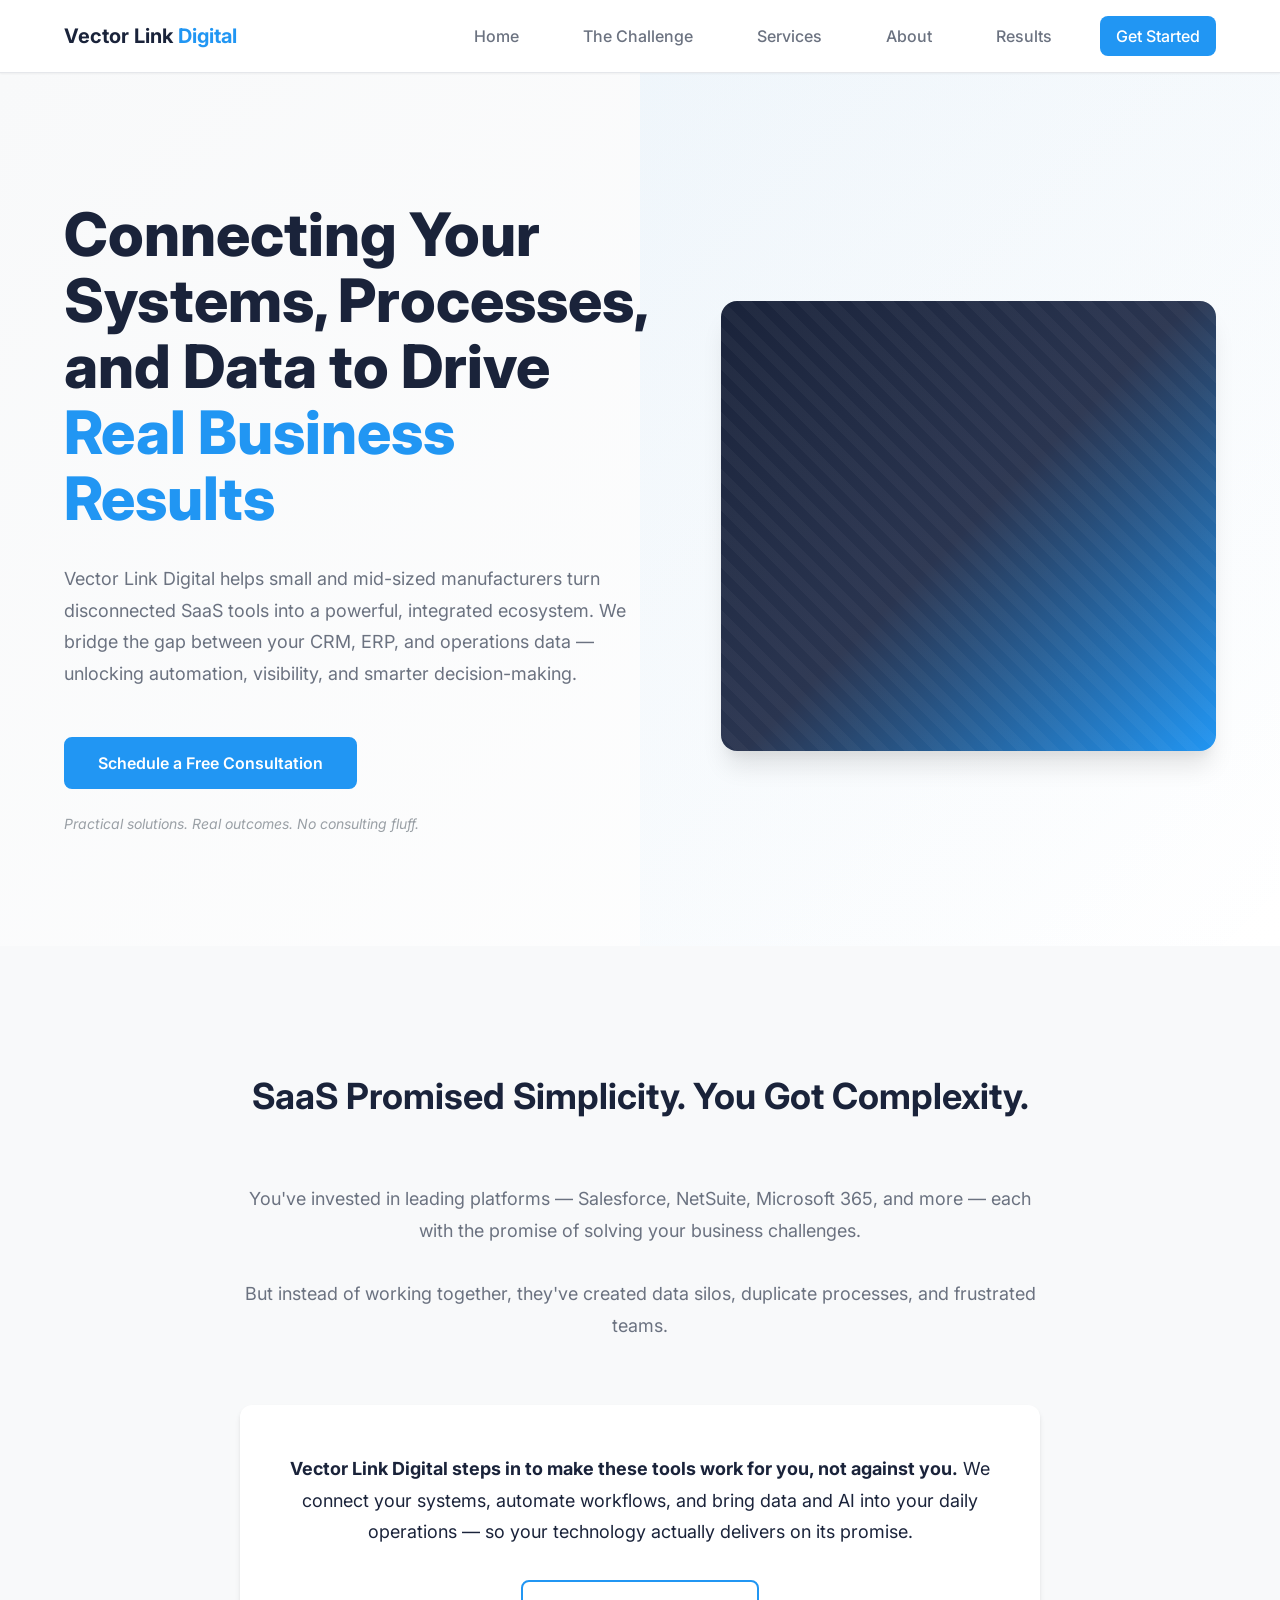
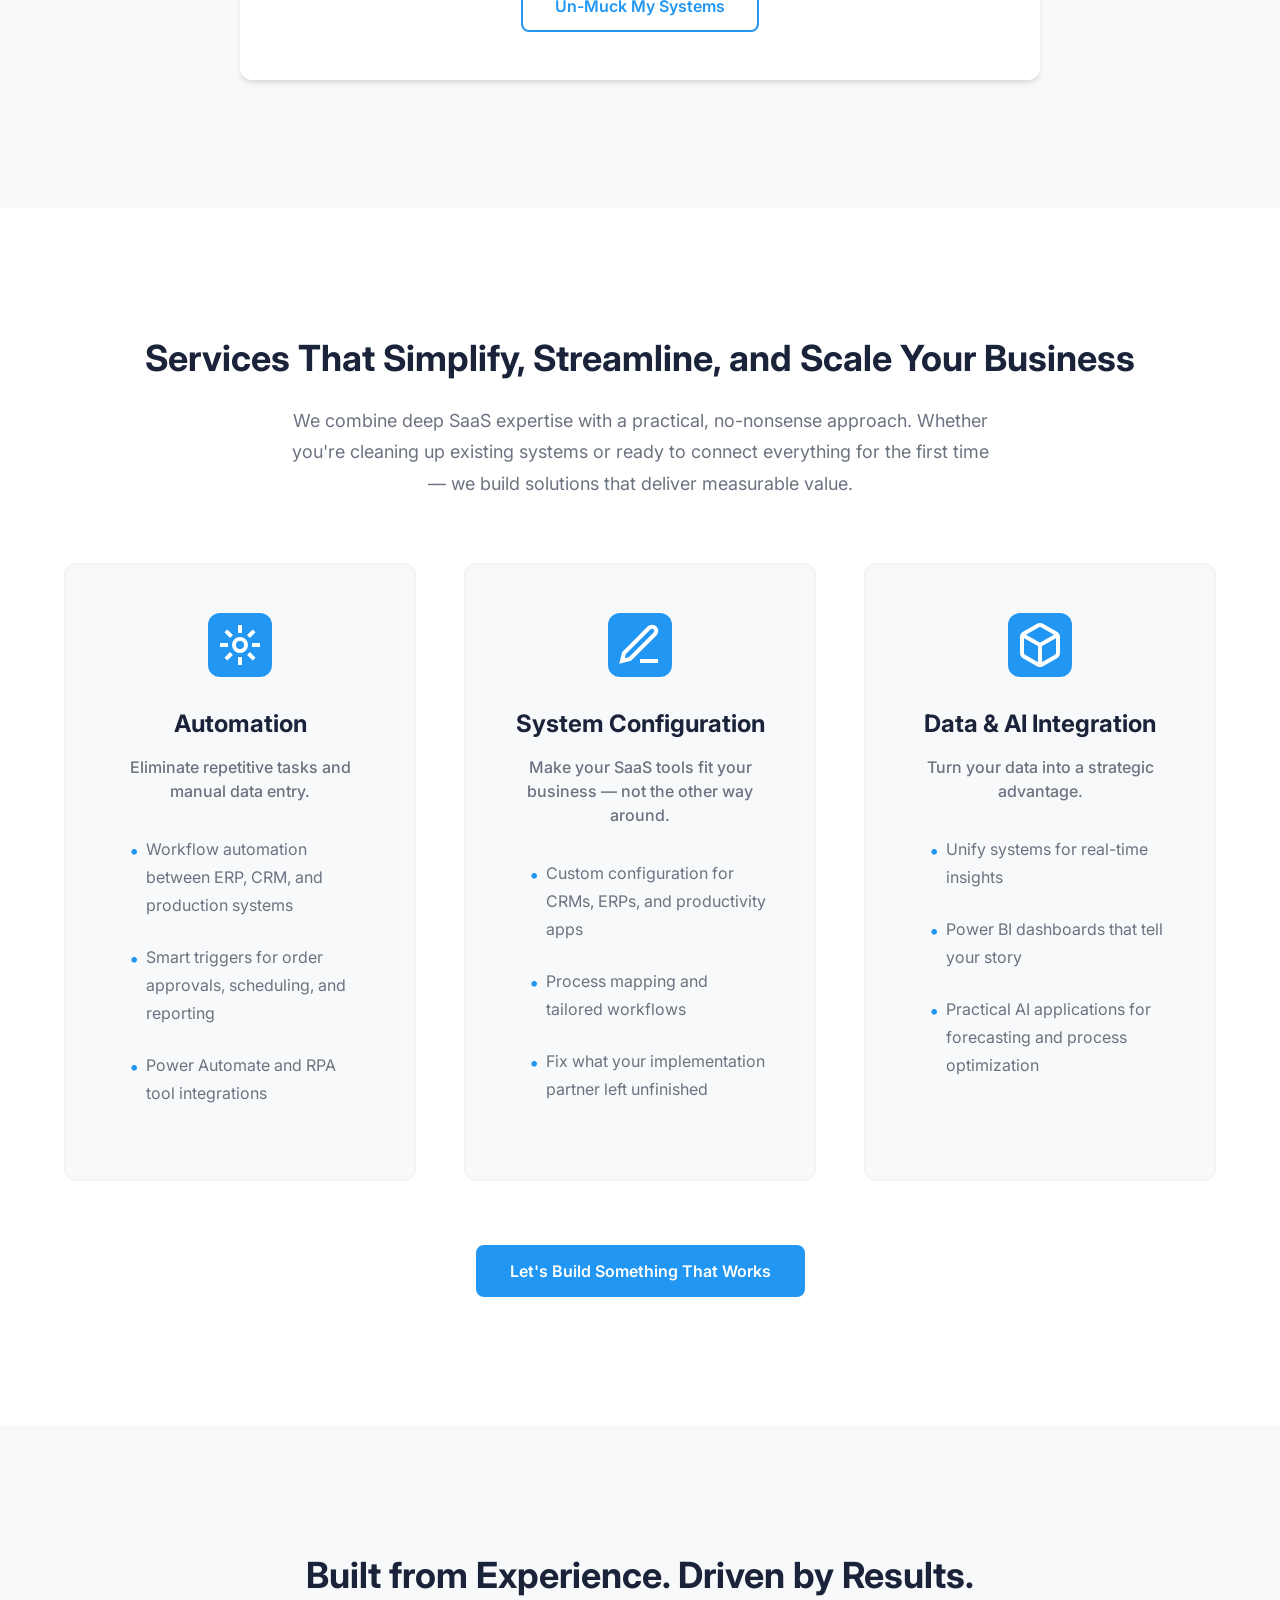
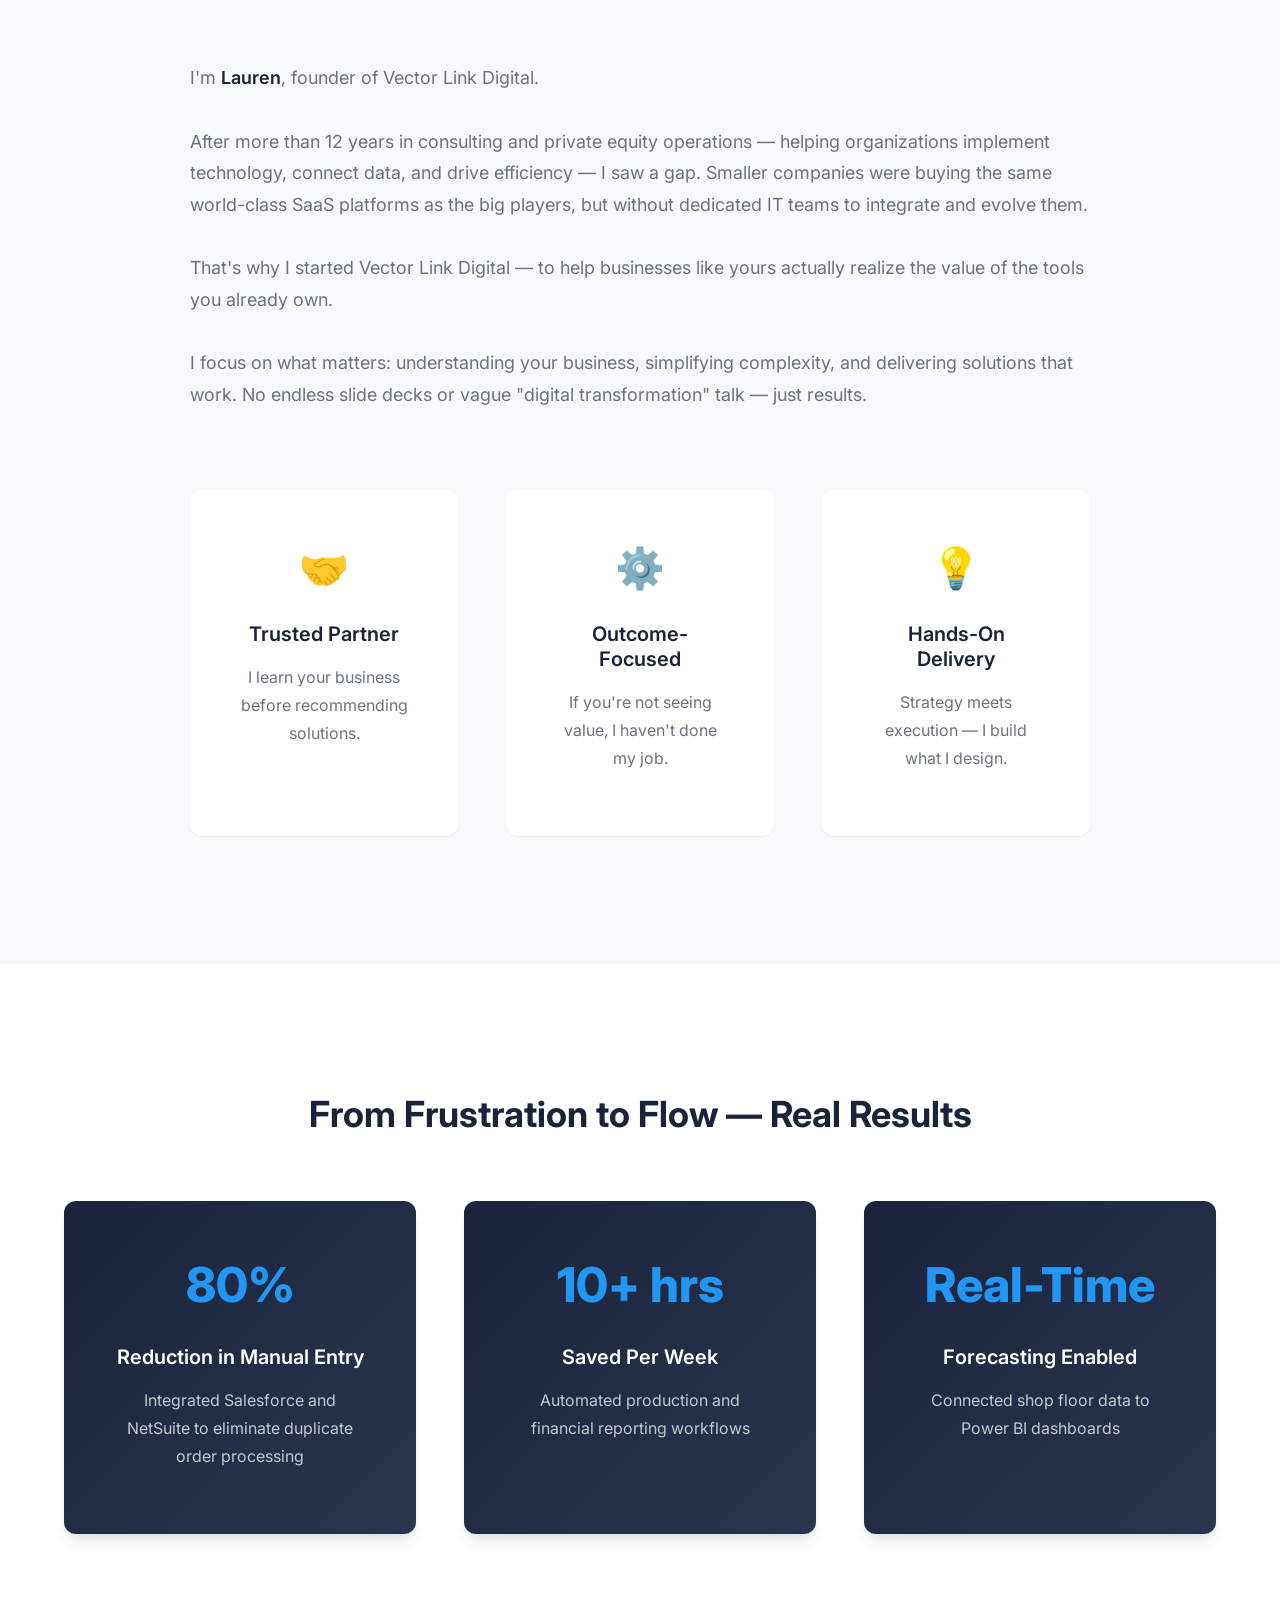
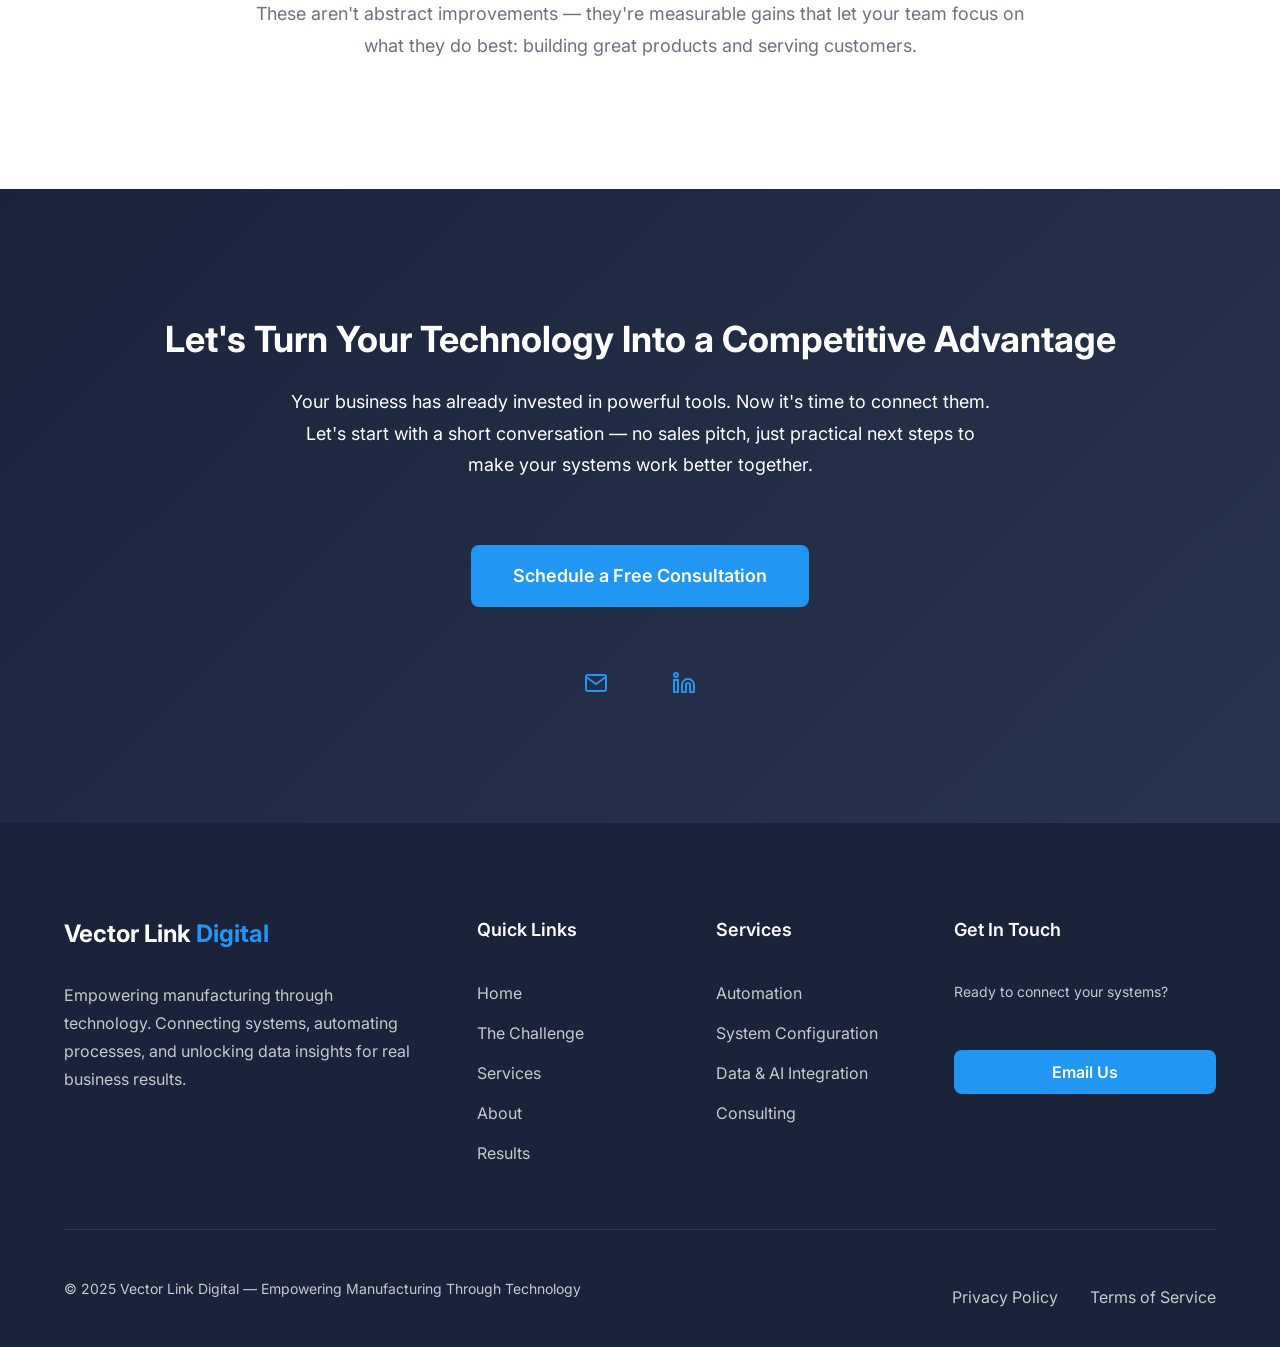
<file: index.html>
<!DOCTYPE html>
<html lang="en">
<head>
    <meta charset="UTF-8">
    <meta name="viewport" content="width=device-width, initial-scale=1.0">
    <meta name="description" content="Vector Link Digital helps small and mid-sized manufacturers integrate SaaS tools, automate workflows, and unlock data insights for real business results.">
    <meta name="keywords" content="system integration, manufacturing automation, CRM integration, ERP integration, Salesforce, NetSuite, Power BI, business automation">
    <meta name="author" content="Lauren Knudsen - Vector Link Digital">
    
    <!-- Open Graph Meta Tags -->
    <meta property="og:title" content="Vector Link Digital - System Integration for Manufacturing">
    <meta property="og:description" content="Connecting your systems, processes, and data to drive real business results">
    <meta property="og:type" content="website">
    
    <title>Vector Link Digital | System Integration & Automation for Manufacturing</title>
    
    <!-- Google Fonts -->
    <link rel="preconnect" href="https://fonts.googleapis.com">
    <link rel="preconnect" href="https://fonts.gstatic.com" crossorigin>
    <link href="https://fonts.googleapis.com/css2?family=Inter:wght@400;500;600;700;800&display=swap" rel="stylesheet">
    
    <!-- Stylesheet -->
    <link rel="stylesheet" href="styles.css">
    
    <!-- Favicon -->
    <link rel="icon" type="image/svg+xml" href="/favicon.svg">
</head>
<body>
    <!-- Skip Navigation Link for Accessibility -->
    <a href="#main-content" class="skip-link">Skip to main content</a>
    
    <!-- Header Section -->
    <header class="header" role="banner">
        <div class="container">
            <nav class="nav" role="navigation" aria-label="Main navigation">
                <div class="nav__brand">
                    <a href="#home" class="nav__logo" aria-label="Vector Link Digital homepage">
                        <span class="nav__logo-text">Vector Link <span class="nav__logo-accent">Digital</span></span>
                    </a>
                </div>
                
                <!-- Mobile Menu Toggle (CSS-only) -->
                <input type="checkbox" id="nav-toggle" class="nav__toggle" aria-label="Toggle navigation menu">
                <label for="nav-toggle" class="nav__toggle-label">
                    <span class="nav__hamburger" aria-hidden="true"></span>
                </label>
                
                <!-- Navigation Menu -->
                <ul class="nav__menu">
                    <li class="nav__item">
                        <a href="#home" class="nav__link">Home</a>
                    </li>
                    <li class="nav__item">
                        <a href="#challenge" class="nav__link">The Challenge</a>
                    </li>
                    <li class="nav__item">
                        <a href="#services" class="nav__link">Services</a>
                    </li>
                    <li class="nav__item">
                        <a href="#about" class="nav__link">About</a>
                    </li>
                    <li class="nav__item">
                        <a href="#results" class="nav__link">Results</a>
                    </li>
                    <li class="nav__item">
                        <a href="#contact" class="nav__link nav__link--cta" data-modal-trigger>Get Started</a>
                    </li>
                </ul>
            </nav>
        </div>
    </header>
    
    <!-- Main Content -->
    <main id="main-content" role="main">
        
        <!-- Hero Section -->
        <section id="home" class="hero" aria-labelledby="hero-heading">
            <div class="container">
                <div class="hero__content">
                    <h1 id="hero-heading" class="hero__title">
                        Connecting Your Systems, Processes, and Data to Drive <span class="hero__title-highlight">Real Business Results</span>
                    </h1>
                    <p class="hero__description">
                        Vector Link Digital helps small and mid-sized manufacturers turn disconnected SaaS tools into a powerful, integrated ecosystem. We bridge the gap between your CRM, ERP, and operations data — unlocking automation, visibility, and smarter decision-making.
                    </p>
                    <div class="hero__actions">
                        <button class="btn btn--primary" data-modal-trigger>Schedule a Free Consultation</button>
                    </div>
                    <p class="hero__tagline">
                        Practical solutions. Real outcomes. No consulting fluff.
                    </p>
                </div>
                <div class="hero__visual" aria-hidden="true">
                    <div class="hero__graphic">
                        <!-- Manufacturing/tech visual placeholder -->
                        <div class="hero__graphic-overlay"></div>
                    </div>
                </div>
            </div>
        </section>
        
        <!-- The Challenge Section -->
        <section id="challenge" class="challenge" aria-labelledby="challenge-heading">
            <div class="container">
                <header class="section-header">
                    <h2 id="challenge-heading" class="section-header__title">SaaS Promised Simplicity. You Got Complexity.</h2>
                </header>
                
                <div class="challenge__content">
                    <p class="challenge__text">
                        You've invested in leading platforms — Salesforce, NetSuite, Microsoft 365, and more — each with the promise of solving your business challenges.
                    </p>
                    <p class="challenge__text">
                        But instead of working together, they've created data silos, duplicate processes, and frustrated teams.
                    </p>
                    <div class="challenge__solution">
                        <p class="challenge__solution-text">
                            <strong>Vector Link Digital steps in to make these tools work for you, not against you.</strong>
                            We connect your systems, automate workflows, and bring data and AI into your daily operations — so your technology actually delivers on its promise.
                        </p>
                        <button class="btn btn--secondary" data-modal-trigger>Un-Muck My Systems</button>
                    </div>
                </div>
            </div>
        </section>
        
        <!-- Services Section -->
        <section id="services" class="services" aria-labelledby="services-heading">
            <div class="container">
                <header class="section-header">
                    <h2 id="services-heading" class="section-header__title">Services That Simplify, Streamline, and Scale Your Business</h2>
                    <p class="section-header__description">
                        We combine deep SaaS expertise with a practical, no-nonsense approach. Whether you're cleaning up existing systems or ready to connect everything for the first time — we build solutions that deliver measurable value.
                    </p>
                </header>
                
                <div class="services__grid">
                    <!-- Service Card 1: Automation -->
                    <article class="service-card">
                        <div class="service-card__icon" aria-hidden="true">
                            <svg width="48" height="48" viewBox="0 0 24 24" fill="none" stroke="currentColor" stroke-width="2">
                                <path d="M12 2v4m0 12v4M4.93 4.93l2.83 2.83m8.48 8.48l2.83 2.83M2 12h4m12 0h4M4.93 19.07l2.83-2.83m8.48-8.48l2.83-2.83"/>
                                <circle cx="12" cy="12" r="3"/>
                            </svg>
                        </div>
                        <h3 class="service-card__title">Automation</h3>
                        <p class="service-card__subtitle">Eliminate repetitive tasks and manual data entry.</p>
                        <ul class="service-card__list">
                            <li>Workflow automation between ERP, CRM, and production systems</li>
                            <li>Smart triggers for order approvals, scheduling, and reporting</li>
                            <li>Power Automate and RPA tool integrations</li>
                        </ul>
                    </article>
                    
                    <!-- Service Card 2: System Configuration -->
                    <article class="service-card">
                        <div class="service-card__icon" aria-hidden="true">
                            <svg width="48" height="48" viewBox="0 0 24 24" fill="none" stroke="currentColor" stroke-width="2">
                                <path d="M12 20h9M16.5 3.5a2.121 2.121 0 0 1 3 3L7 19l-4 1 1-4L16.5 3.5z"/>
                            </svg>
                        </div>
                        <h3 class="service-card__title">System Configuration</h3>
                        <p class="service-card__subtitle">Make your SaaS tools fit your business — not the other way around.</p>
                        <ul class="service-card__list">
                            <li>Custom configuration for CRMs, ERPs, and productivity apps</li>
                            <li>Process mapping and tailored workflows</li>
                            <li>Fix what your implementation partner left unfinished</li>
                        </ul>
                    </article>
                    
                    <!-- Service Card 3: Data & AI Integration -->
                    <article class="service-card">
                        <div class="service-card__icon" aria-hidden="true">
                            <svg width="48" height="48" viewBox="0 0 24 24" fill="none" stroke="currentColor" stroke-width="2">
                                <path d="M21 16V8a2 2 0 0 0-1-1.73l-7-4a2 2 0 0 0-2 0l-7 4A2 2 0 0 0 3 8v8a2 2 0 0 0 1 1.73l7 4a2 2 0 0 0 2 0l7-4A2 2 0 0 0 21 16z"/>
                                <polyline points="3.27 6.96 12 12.01 20.73 6.96"/>
                                <line x1="12" y1="22.08" x2="12" y2="12"/>
                            </svg>
                        </div>
                        <h3 class="service-card__title">Data & AI Integration</h3>
                        <p class="service-card__subtitle">Turn your data into a strategic advantage.</p>
                        <ul class="service-card__list">
                            <li>Unify systems for real-time insights</li>
                            <li>Power BI dashboards that tell your story</li>
                            <li>Practical AI applications for forecasting and process optimization</li>
                        </ul>
                    </article>
                </div>
                
                <div class="services__cta">
                    <button class="btn btn--primary" data-modal-trigger>Let's Build Something That Works</button>
                </div>
            </div>
        </section>
        
        <!-- About Section -->
        <section id="about" class="about" aria-labelledby="about-heading">
            <div class="container">
                <header class="section-header">
                    <h2 id="about-heading" class="section-header__title">Built from Experience. Driven by Results.</h2>
                </header>
                
                <div class="about__content">
                    <div class="about__story">
                        <p class="about__paragraph">
                            I'm <strong>Lauren</strong>, founder of Vector Link Digital.
                        </p>
                        <p class="about__paragraph">
                            After more than 12 years in consulting and private equity operations — helping organizations implement technology, connect data, and drive efficiency — I saw a gap.
                            Smaller companies were buying the same world-class SaaS platforms as the big players, but without dedicated IT teams to integrate and evolve them.
                        </p>
                        <p class="about__paragraph">
                            That's why I started Vector Link Digital — to help businesses like yours actually realize the value of the tools you already own.
                        </p>
                        <p class="about__paragraph">
                            I focus on what matters: understanding your business, simplifying complexity, and delivering solutions that work. No endless slide decks or vague "digital transformation" talk — just results.
                        </p>
                    </div>
                    
                    <div class="about__values">
                        <div class="value-card">
                            <div class="value-card__icon" aria-hidden="true">🤝</div>
                            <h3 class="value-card__title">Trusted Partner</h3>
                            <p class="value-card__description">I learn your business before recommending solutions.</p>
                        </div>
                        
                        <div class="value-card">
                            <div class="value-card__icon" aria-hidden="true">⚙️</div>
                            <h3 class="value-card__title">Outcome-Focused</h3>
                            <p class="value-card__description">If you're not seeing value, I haven't done my job.</p>
                        </div>
                        
                        <div class="value-card">
                            <div class="value-card__icon" aria-hidden="true">💡</div>
                            <h3 class="value-card__title">Hands-On Delivery</h3>
                            <p class="value-card__description">Strategy meets execution — I build what I design.</p>
                        </div>
                    </div>
                </div>
            </div>
        </section>
        
        <!-- Results Section (Proof in Action) -->
        <section id="results" class="results" aria-labelledby="results-heading">
            <div class="container">
                <header class="section-header">
                    <h2 id="results-heading" class="section-header__title">From Frustration to Flow — Real Results</h2>
                </header>
                
                <div class="results__grid">
                    <article class="result-card">
                        <div class="result-card__metric">80%</div>
                        <h3 class="result-card__title">Reduction in Manual Entry</h3>
                        <p class="result-card__description">
                            Integrated Salesforce and NetSuite to eliminate duplicate order processing
                        </p>
                    </article>
                    
                    <article class="result-card">
                        <div class="result-card__metric">10+ hrs</div>
                        <h3 class="result-card__title">Saved Per Week</h3>
                        <p class="result-card__description">
                            Automated production and financial reporting workflows
                        </p>
                    </article>
                    
                    <article class="result-card">
                        <div class="result-card__metric">Real-Time</div>
                        <h3 class="result-card__title">Forecasting Enabled</h3>
                        <p class="result-card__description">
                            Connected shop floor data to Power BI dashboards
                        </p>
                    </article>
                </div>
                
                <p class="results__footer">
                    These aren't abstract improvements — they're measurable gains that let your team focus on what they do best: building great products and serving customers.
                </p>
            </div>
        </section>
        
        <!-- Contact Section -->
        <section id="contact" class="contact" aria-labelledby="contact-heading">
            <div class="container">
                <header class="section-header">
                    <h2 id="contact-heading" class="section-header__title">Let's Turn Your Technology Into a Competitive Advantage</h2>
                    <p class="section-header__description">
                        Your business has already invested in powerful tools. Now it's time to connect them.<br>
                        Let's start with a short conversation — no sales pitch, just practical next steps to make your systems work better together.
                    </p>
                </header>
                
                <div class="contact__cta">
                    <button class="btn btn--primary btn--large" data-modal-trigger>Schedule a Free Consultation</button>
                </div>
                
                <div class="contact__info">
                    <div class="contact__item">
                        <svg class="contact__icon" width="24" height="24" viewBox="0 0 24 24" fill="none" stroke="currentColor" stroke-width="2" aria-hidden="true">
                            <path d="M4 4h16c1.1 0 2 .9 2 2v12c0 1.1-.9 2-2 2H4c-1.1 0-2-.9-2-2V6c0-1.1.9-2 2-2z"/>
                            <polyline points="22,6 12,13 2,6"/>
                        </svg>
                        <!--<a href="mailto:info@vectorlinkdigital.com" class="contact__link">info@vectorlinkdigital.com</a>-->
                    </div>
                    
                    <div class="contact__item">
                        <svg class="contact__icon" width="24" height="24" viewBox="0 0 24 24" fill="none" stroke="currentColor" stroke-width="2" aria-hidden="true">
                            <path d="M16 8a6 6 0 016 6v7h-4v-7a2 2 0 00-2-2 2 2 0 00-2 2v7h-4v-7a6 6 0 016-6zM2 9h4v12H2z"/>
                            <circle cx="4" cy="4" r="2"/>
                        </svg>
                       <!-- <a href="https://www.linkedin.com/in/lauren-knudsen" target="_blank" rel="noopener noreferrer" class="contact__link">LinkedIn: Lauren Knudsen</a>-->
                    </div>
                </div>
            </div>
        </section>
        
    </main>
    
    <!-- Footer -->
    <footer class="footer" role="contentinfo">
        <div class="container">
            <div class="footer__grid">
                <div class="footer__column">
                    <h3 class="footer__title">Vector Link <span class="footer__title-accent">Digital</span></h3>
                    <p class="footer__description">
                        Empowering manufacturing through technology. Connecting systems, automating processes, and unlocking data insights for real business results.
                    </p>
                </div>
                
                <div class="footer__column">
                    <h4 class="footer__heading">Quick Links</h4>
                    <ul class="footer__list">
                        <li><a href="#home" class="footer__link">Home</a></li>
                        <li><a href="#challenge" class="footer__link">The Challenge</a></li>
                        <li><a href="#services" class="footer__link">Services</a></li>
                        <li><a href="#about" class="footer__link">About</a></li>
                        <li><a href="#results" class="footer__link">Results</a></li>
                    </ul>
                </div>
                
                <div class="footer__column">
                    <h4 class="footer__heading">Services</h4>
                    <ul class="footer__list">
                        <li><a href="#services" class="footer__link">Automation</a></li>
                        <li><a href="#services" class="footer__link">System Configuration</a></li>
                        <li><a href="#services" class="footer__link">Data & AI Integration</a></li>
                        <li><a href="#contact" class="footer__link">Consulting</a></li>
                    </ul>
                </div>
                
                <div class="footer__column">
                    <h4 class="footer__heading">Get In Touch</h4>
                    <p class="footer__text">Ready to connect your systems?</p>
                    <button class="btn btn--footer" data-modal-trigger>Email Us</button>
                </div>
            </div>
            
            <div class="footer__bottom">
                <p class="footer__copyright">
                    &copy; 2025 Vector Link Digital — Empowering Manufacturing Through Technology
                </p>
                <ul class="footer__legal">
                    <li><a href="#" class="footer__link">Privacy Policy</a></li>
                    <li><a href="#" class="footer__link">Terms of Service</a></li>
                </ul>
            </div>
        </div>
    </footer>
    
    <!-- CONTACT MODAL -->
    <div class="modal" id="contactModal" role="dialog" aria-modal="true" aria-labelledby="modalTitle">
        <div class="modal__overlay" data-modal-close></div>
        <div class="modal__container">
            <div class="modal__header">
                <h2 class="modal__title" id="modalTitle">Let's Connect Your Systems</h2>
                <button class="modal__close" data-modal-close aria-label="Close modal">
                    <svg width="24" height="24" viewBox="0 0 24 24" fill="none" stroke="currentColor" stroke-width="2">
                        <line x1="18" y1="6" x2="6" y2="18"></line>
                        <line x1="6" y1="6" x2="18" y2="18"></line>
                    </svg>
                </button>
            </div>
            
            <div class="modal__body">
                <p class="modal__description">
                    Fill out the form below and we'll get back to you within 24 hours to discuss your integration needs.
                </p>
                
                <form id="contactForm" class="modal-form" novalidate>
                    <div class="form-row">
                        <div class="form-group">
                            <label for="firstName" class="form-label">
                                First Name <span class="form-required">*</span>
                            </label>
                            <input 
                                type="text" 
                                id="firstName" 
                                name="firstName" 
                                class="form-input" 
                                required 
                                aria-required="true">
                            <span class="form-error" id="firstName-error"></span>
                        </div>
                        
                        <div class="form-group">
                            <label for="lastName" class="form-label">Last Name</label>
                            <input 
                                type="text" 
                                id="lastName" 
                                name="lastName" 
                                class="form-input">
                        </div>
                    </div>
                    
                    <div class="form-row">
                        <div class="form-group">
                            <label for="email" class="form-label">
                                Email <span class="form-required">*</span>
                            </label>
                            <input 
                                type="email" 
                                id="email" 
                                name="email" 
                                class="form-input" 
                                required 
                                aria-required="true">
                            <span class="form-error" id="email-error"></span>
                        </div>
                        
                        <div class="form-group">
                            <label for="phone" class="form-label">Phone</label>
                            <input 
                                type="tel" 
                                id="phone" 
                                name="phone" 
                                class="form-input"
                                placeholder="555-123-4567">
                        </div>
                    </div>
                    
                    <div class="form-group">
                        <label for="description" class="form-label">
                            How can we help? <span class="form-required">*</span>
                        </label>
                        <textarea 
                            id="description" 
                            name="description" 
                            class="form-input form-textarea" 
                            rows="5" 
                            required 
                            aria-required="true"
                            placeholder="Tell us about your integration challenges..."></textarea>
                        <span class="form-error" id="description-error"></span>
                    </div>
                    
                    <div class="modal__actions">
                        <button type="button" class="btn btn--secondary" data-modal-close>Cancel</button>
                        <button type="submit" class="btn btn--primary" id="submitBtn">
                            <span class="btn__text">Send Request</span>
                            <span class="btn__loader" style="display: none;">
                                <svg class="spinner" viewBox="0 0 50 50">
                                    <circle class="spinner-path" cx="25" cy="25" r="20" fill="none" stroke-width="5"></circle>
                                </svg>
                            </span>
                        </button>
                    </div>
                </form>
                
                <!-- Success Message -->
                <div class="modal__success" id="successMessage" style="display: none;">
                    <div class="success-icon">
                        <svg width="64" height="64" viewBox="0 0 24 24" fill="none" stroke="currentColor" stroke-width="2">
                            <path d="M22 11.08V12a10 10 0 1 1-5.93-9.14"></path>
                            <polyline points="22 4 12 14.01 9 11.01"></polyline>
                        </svg>
                    </div>
                    <h3 class="success-title">Request Sent Successfully!</h3>
                    <p class="success-message">Thank you for reaching out. We'll review your request and get back to you within 24 hours.</p>
                    <button type="button" class="btn btn--primary" data-modal-close>Close</button>
                </div>
                
                <!-- Error Message -->
                <div class="modal__error" id="errorMessage" style="display: none;">
                    <div class="error-icon">
                        <svg width="64" height="64" viewBox="0 0 24 24" fill="none" stroke="currentColor" stroke-width="2">
                            <circle cx="12" cy="12" r="10"></circle>
                            <line x1="12" y1="8" x2="12" y2="12"></line>
                            <line x1="12" y1="16" x2="12.01" y2="16"></line>
                        </svg>
                    </div>
                    <h3 class="error-title">Something Went Wrong</h3>
                    <p class="error-message">We couldn't send your request. Please try again or email us directly at info@vectorlinkdigital.com</p>
                    <button type="button" class="btn btn--primary" id="retryBtn">Try Again</button>
                </div>
            </div>
        </div>
    </div>
    
    <!-- JavaScript -->
    <script src="script.js"></script>
</body>
</html>
</file>
<file: styles.css>
/* ============================================
   VECTOR LINK DIGITAL - PROFESSIONAL STYLESHEET
   Manufacturing System Integration & Automation
   ============================================ */

/* ============================================
   1. CSS CUSTOM PROPERTIES (Design Tokens)
   ============================================ */
:root {
    /* Brand Color Palette */
    --color-primary: #2196f3;        /* Electric Blue */
    --color-primary-dark: #1976d2;   /* Darker Blue for hovers */
    --color-primary-light: #64b5f6;  /* Lighter Blue */
    
    --color-navy: #1a233a;           /* Deep Navy */
    --color-navy-light: #2a3550;     /* Lighter Navy */
    
    --color-gray: #9aa0a6;           /* Steel Gray */
    --color-gray-light: #c5c9cc;     /* Light Gray */
    --color-gray-dark: #6b7280;      /* Dark Gray */
    
    --color-white: #ffffff;
    --color-off-white: #f8f9fa;
    
    /* Semantic Colors */
    --color-text-primary: #1a233a;
    --color-text-secondary: #6b7280;
    --color-text-light: #9aa0a6;
    --color-text-inverse: #ffffff;
    
    --color-bg-primary: #ffffff;
    --color-bg-secondary: #f8f9fa;
    --color-bg-dark: #1a233a;
    
    --color-border: #e5e7eb;
    --color-border-light: #f3f4f6;
    
    /* Typography System */
    --font-primary: 'Inter', -apple-system, BlinkMacSystemFont, "Segoe UI", Roboto, "Helvetica Neue", Arial, sans-serif;
    --font-heading: 'Inter', var(--font-primary);
    
    --font-size-xs: 0.75rem;      /* 12px */
    --font-size-sm: 0.875rem;     /* 14px */
    --font-size-base: 1rem;       /* 16px */
    --font-size-lg: 1.125rem;     /* 18px */
    --font-size-xl: 1.25rem;      /* 20px */
    --font-size-2xl: 1.5rem;      /* 24px */
    --font-size-3xl: 1.875rem;    /* 30px */
    --font-size-4xl: 2.25rem;     /* 36px */
    --font-size-5xl: 3rem;        /* 48px */
    --font-size-6xl: 3.75rem;     /* 60px */
    
    --font-weight-normal: 400;
    --font-weight-medium: 500;
    --font-weight-semibold: 600;
    --font-weight-bold: 700;
    --font-weight-extrabold: 800;
    
    --line-height-tight: 1.25;
    --line-height-normal: 1.5;
    --line-height-relaxed: 1.75;
    
    /* Spacing System (8px base) */
    --space-1: 0.5rem;   /* 8px */
    --space-2: 1rem;     /* 16px */
    --space-3: 1.5rem;   /* 24px */
    --space-4: 2rem;     /* 32px */
    --space-5: 2.5rem;   /* 40px */
    --space-6: 3rem;     /* 48px */
    --space-8: 4rem;     /* 64px */
    --space-10: 5rem;    /* 80px */
    --space-12: 6rem;    /* 96px */
    --space-16: 8rem;    /* 128px */
    
    /* Layout */
    --container-max-width: 1200px;
    --container-padding: var(--space-3);
    
    /* Border Radius */
    --radius-sm: 0.25rem;
    --radius-md: 0.5rem;
    --radius-lg: 0.75rem;
    --radius-xl: 1rem;
    --radius-full: 9999px;
    
    /* Shadows */
    --shadow-sm: 0 1px 2px 0 rgba(0, 0, 0, 0.05);
    --shadow-md: 0 4px 6px -1px rgba(0, 0, 0, 0.1), 0 2px 4px -1px rgba(0, 0, 0, 0.06);
    --shadow-lg: 0 10px 15px -3px rgba(0, 0, 0, 0.1), 0 4px 6px -2px rgba(0, 0, 0, 0.05);
    --shadow-xl: 0 20px 25px -5px rgba(0, 0, 0, 0.1), 0 10px 10px -5px rgba(0, 0, 0, 0.04);
    
    /* Transitions */
    --transition-fast: 150ms ease-in-out;
    --transition-base: 250ms ease-in-out;
    --transition-slow: 350ms ease-in-out;
    
    /* Z-index Scale */
    --z-dropdown: 1000;
    --z-sticky: 1020;
    --z-fixed: 1030;
    --z-modal-backdrop: 1040;
    --z-modal: 1050;
    --z-popover: 1060;
    --z-tooltip: 1070;
}

/* ============================================
   2. RESET & BASE STYLES
   ============================================ */

/* Modern CSS Reset */
*, *::before, *::after {
    box-sizing: border-box;
    margin: 0;
    padding: 0;
}

html {
    -webkit-font-smoothing: antialiased;
    -moz-osx-font-smoothing: grayscale;
    scroll-behavior: smooth;
}

body {
    font-family: var(--font-primary);
    font-size: var(--font-size-base);
    line-height: var(--line-height-normal);
    color: var(--color-text-primary);
    background-color: var(--color-bg-primary);
    overflow-x: hidden;
}

/* Typography Base Styles */
h1, h2, h3, h4, h5, h6 {
    font-family: var(--font-heading);
    font-weight: var(--font-weight-bold);
    line-height: var(--line-height-tight);
    color: var(--color-text-primary);
    margin-bottom: var(--space-2);
}

h1 { font-size: var(--font-size-5xl); }
h2 { font-size: var(--font-size-4xl); }
h3 { font-size: var(--font-size-3xl); }
h4 { font-size: var(--font-size-2xl); }
h5 { font-size: var(--font-size-xl); }
h6 { font-size: var(--font-size-lg); }

p {
    margin-bottom: var(--space-2);
    color: var(--color-text-secondary);
}

a {
    color: var(--color-primary);
    text-decoration: none;
    transition: color var(--transition-fast);
}

a:hover {
    color: var(--color-primary-dark);
}

a:focus-visible {
    outline: 2px solid var(--color-primary);
    outline-offset: 2px;
    border-radius: var(--radius-sm);
}

img, picture, video, canvas, svg {
    display: block;
    max-width: 100%;
    height: auto;
}

button, input, textarea, select {
    font: inherit;
}

ul, ol {
    list-style: none;
}

/* ============================================
   3. UTILITY CLASSES
   ============================================ */

/* Container for consistent width and padding */
.container {
    width: 100%;
    max-width: var(--container-max-width);
    margin-left: auto;
    margin-right: auto;
    padding-left: var(--container-padding);
    padding-right: var(--container-padding);
}

/* Skip Link for Keyboard Navigation (Accessibility) */
.skip-link {
    position: absolute;
    top: -40px;
    left: 0;
    background: var(--color-primary);
    color: white;
    padding: var(--space-2);
    z-index: 100;
    text-decoration: none;
}

.skip-link:focus {
    top: 0;
}

/* ============================================
   4. HEADER & NAVIGATION
   ============================================ */

.header {
    position: sticky;
    top: 0;
    background-color: var(--color-white);
    border-bottom: 1px solid var(--color-border);
    z-index: var(--z-sticky);
    box-shadow: var(--shadow-sm);
}

.nav {
    display: flex;
    align-items: center;
    justify-content: space-between;
    min-height: 4rem;
    padding: var(--space-2) 0;
}

/* Brand/Logo */
.nav__brand {
    flex-shrink: 0;
}

.nav__logo {
    font-size: var(--font-size-xl);
    font-weight: var(--font-weight-bold);
    color: var(--color-navy);
}

.nav__logo:hover {
    color: var(--color-primary);
}

.nav__logo-text {
    display: inline-block;
}

.nav__logo-accent {
    color: var(--color-primary);
}

/* Mobile Menu Toggle (CSS-only) */
.nav__toggle {
    display: none;
}

.nav__toggle-label {
    display: none;
    cursor: pointer;
    padding: var(--space-1);
}

.nav__hamburger {
    display: block;
    position: relative;
    width: 24px;
    height: 2px;
    background-color: var(--color-navy);
    transition: background-color var(--transition-fast);
}

.nav__hamburger::before,
.nav__hamburger::after {
    content: '';
    position: absolute;
    left: 0;
    width: 24px;
    height: 2px;
    background-color: var(--color-navy);
    transition: transform var(--transition-base);
}

.nav__hamburger::before {
    top: -8px;
}

.nav__hamburger::after {
    top: 8px;
}

/* Navigation Menu */
.nav__menu {
    display: flex;
    align-items: center;
    gap: var(--space-4);
}

.nav__link {
    display: block;
    padding: var(--space-1) var(--space-2);
    color: var(--color-text-secondary);
    font-weight: var(--font-weight-medium);
    transition: color var(--transition-fast);
    border-radius: var(--radius-md);
}

.nav__link:hover {
    color: var(--color-primary);
}

.nav__link--cta {
    background-color: var(--color-primary);
    color: white;
}

.nav__link--cta:hover {
    background-color: var(--color-primary-dark);
    color: white;
}

/* Mobile Navigation Styles */
@media (max-width: 768px) {
    .nav__toggle-label {
        display: block;
        z-index: var(--z-fixed);
    }
    
    .nav__menu {
        position: fixed;
        top: 0;
        right: 0;
        width: 100%;
        max-width: 300px;
        height: 100vh;
        background-color: var(--color-white);
        flex-direction: column;
        align-items: flex-start;
        padding: var(--space-8) var(--space-4);
        gap: var(--space-2);
        box-shadow: var(--shadow-xl);
        transform: translateX(100%);
        transition: transform var(--transition-base);
    }
    
    .nav__toggle:checked ~ .nav__menu {
        transform: translateX(0);
    }
    
    .nav__toggle:checked ~ .nav__toggle-label .nav__hamburger {
        background-color: transparent;
    }
    
    .nav__toggle:checked ~ .nav__toggle-label .nav__hamburger::before {
        transform: rotate(45deg) translate(5px, 5px);
    }
    
    .nav__toggle:checked ~ .nav__toggle-label .nav__hamburger::after {
        transform: rotate(-45deg) translate(6px, -6px);
    }
    
    .nav__link {
        width: 100%;
        padding: var(--space-2);
    }
}

/* ============================================
   5. BUTTONS
   ============================================ */

.btn {
    display: inline-block;
    padding: 1rem 2rem;
    font-weight: var(--font-weight-semibold);
    text-align: center;
    border-radius: var(--radius-md);
    border: 2px solid transparent;
    cursor: pointer;
    transition: all var(--transition-fast);
    line-height: 1;
    font-size: var(--font-size-base);
}

.btn--primary {
    background-color: var(--color-primary);
    color: white;
    border-color: var(--color-primary);
}

.btn--primary:hover {
    background-color: var(--color-primary-dark);
    border-color: var(--color-primary-dark);
    color: white;
    transform: translateY(-2px);
    box-shadow: var(--shadow-lg);
}

.btn--secondary {
    background-color: transparent;
    color: var(--color-primary);
    border-color: var(--color-primary);
}

.btn--secondary:hover {
    background-color: var(--color-primary);
    color: white;
}

.btn--large {
    padding: 1.25rem 2.5rem;
    font-size: var(--font-size-lg);
}

.btn--footer {
    background-color: var(--color-primary);
    color: white;
    padding: 0.75rem 1.5rem;
    display: inline-block;
    margin-top: var(--space-2);
}

.btn--footer:hover {
    background-color: var(--color-primary-dark);
    color: white;
}

.btn--full {
    width: 100%;
}

.btn:focus-visible {
    outline: 2px solid var(--color-primary);
    outline-offset: 2px;
}

/* ============================================
   6. HERO SECTION
   ============================================ */

.hero {
    padding: var(--space-16) 0 var(--space-12);
    background: linear-gradient(135deg, var(--color-off-white) 0%, var(--color-white) 100%);
    position: relative;
    overflow: hidden;
}

.hero::before {
    content: '';
    position: absolute;
    top: 0;
    right: 0;
    width: 50%;
    height: 100%;
    background: linear-gradient(135deg, rgba(33, 150, 243, 0.05) 0%, transparent 100%);
    z-index: 0;
}

.hero .container {
    display: grid;
    grid-template-columns: 1fr;
    gap: var(--space-8);
    align-items: center;
    position: relative;
    z-index: 1;
}

.hero__content {
    max-width: 650px;
}

.hero__title {
    font-size: var(--font-size-6xl);
    line-height: 1.1;
    margin-bottom: var(--space-4);
    color: var(--color-navy);
    font-weight: var(--font-weight-extrabold);
}

.hero__title-highlight {
    color: var(--color-primary);
    position: relative;
}

.hero__description {
    font-size: var(--font-size-lg);
    color: var(--color-text-secondary);
    margin-bottom: var(--space-6);
    line-height: var(--line-height-relaxed);
}

.hero__actions {
    margin-bottom: var(--space-3);
}

.hero__tagline {
    font-size: var(--font-size-sm);
    color: var(--color-text-light);
    font-style: italic;
    margin-top: var(--space-2);
}

/* Hero Visual Element */
.hero__visual {
    display: none;
}

.hero__graphic {
    width: 100%;
    height: 450px;
    background: linear-gradient(135deg, var(--color-navy) 0%, var(--color-navy-light) 50%, var(--color-primary) 100%);
    border-radius: var(--radius-xl);
    box-shadow: var(--shadow-xl);
    position: relative;
    overflow: hidden;
}

.hero__graphic-overlay {
    position: absolute;
    inset: 0;
    background: repeating-linear-gradient(
        45deg,
        transparent,
        transparent 10px,
        rgba(255, 255, 255, 0.03) 10px,
        rgba(255, 255, 255, 0.03) 20px
    );
}

@media (min-width: 768px) {
    .hero .container {
        grid-template-columns: 1.2fr 1fr;
    }
    
    .hero__visual {
        display: block;
    }
}

@media (max-width: 768px) {
    .hero {
        padding: var(--space-10) 0 var(--space-8);
    }
    
    .hero__title {
        font-size: var(--font-size-4xl);
    }
}

/* ============================================
   7. SECTION HEADERS
   ============================================ */

.section-header {
    text-align: center;
    margin-bottom: var(--space-8);
}

.section-header--left {
    text-align: left;
}

.section-header__title {
    font-size: var(--font-size-4xl);
    color: var(--color-navy);
    margin-bottom: var(--space-3);
    font-weight: var(--font-weight-bold);
}

.section-header__description {
    font-size: var(--font-size-lg);
    color: var(--color-text-secondary);
    max-width: 700px;
    margin: 0 auto;
    line-height: var(--line-height-relaxed);
}

.section-header--left .section-header__description {
    margin: 0;
}

/* Override for dark backgrounds (Contact section) */
.contact .section-header__title,
.contact .section-header__description {
    color: var(--color-white);
}

/* ============================================
   8. CHALLENGE SECTION
   ============================================ */

.challenge {
    padding: var(--space-16) 0;
    background-color: var(--color-bg-secondary);
}

.challenge__content {
    max-width: 800px;
    margin: 0 auto;
    text-align: center;
}

.challenge__text {
    font-size: var(--font-size-lg);
    color: var(--color-text-secondary);
    margin-bottom: var(--space-4);
    line-height: var(--line-height-relaxed);
}

.challenge__solution {
    margin-top: var(--space-8);
    padding: var(--space-6);
    background-color: var(--color-white);
    border-radius: var(--radius-lg);
    box-shadow: var(--shadow-md);
}

.challenge__solution-text {
    font-size: var(--font-size-lg);
    color: var(--color-text-primary);
    margin-bottom: var(--space-4);
    line-height: var(--line-height-relaxed);
}

.challenge__solution-text strong {
    color: var(--color-navy);
}

/* ============================================
   9. SERVICES SECTION
   ============================================ */

.services {
    padding: var(--space-16) 0;
    background-color: var(--color-white);
}

.services__grid {
    display: grid;
    grid-template-columns: repeat(3, 1fr);
    gap: var(--space-6);
    margin-bottom: var(--space-8);
}

/* Service Card Component */
.service-card {
    padding: var(--space-6);
    background-color: var(--color-bg-secondary);
    border-radius: var(--radius-lg);
    border: 2px solid var(--color-border-light);
    transition: all var(--transition-base);
    display: flex;
    flex-direction: column;
    align-items: center;
    text-align: center;
}

.service-card:hover {
    transform: translateY(-4px);
    box-shadow: var(--shadow-lg);
    border-color: var(--color-primary);
}

.service-card__icon {
    width: 64px;
    height: 64px;
    display: flex;
    align-items: center;
    justify-content: center;
    background: var(--color-primary);
    color: white;
    border-radius: var(--radius-lg);
    margin-bottom: var(--space-4);
}

.service-card__title {
    font-size: var(--font-size-2xl);
    font-weight: var(--font-weight-bold);
    color: var(--color-navy);
    margin-bottom: var(--space-2);
}

.service-card__subtitle {
    font-size: var(--font-size-base);
    color: var(--color-text-secondary);
    margin-bottom: var(--space-4);
    font-weight: var(--font-weight-medium);
}

.service-card__list {
    list-style: none;
    padding: 0;
    text-align: left;
    width: 100%;
}

.service-card__list li {
    position: relative;
    padding-left: var(--space-4);
    margin-bottom: var(--space-3);
    color: var(--color-text-secondary);
    line-height: var(--line-height-relaxed);
}

.service-card__list li::before {
    content: '•';
    position: absolute;
    left: var(--space-2);
    color: var(--color-primary);
    font-weight: var(--font-weight-bold);
    font-size: var(--font-size-lg);
}

.services__cta {
    text-align: center;
    margin-top: var(--space-8);
}

/* Responsive Grid for Services */
@media (max-width: 1024px) {
    .services__grid {
        grid-template-columns: repeat(2, 1fr);
    }
}

@media (max-width: 768px) {
    .services__grid {
        grid-template-columns: 1fr;
    }
}

/* ============================================
   10. ABOUT SECTION
   ============================================ */

.about {
    padding: var(--space-16) 0;
    background-color: var(--color-bg-secondary);
}

.about__content {
    max-width: 900px;
    margin: 0 auto;
}

.about__story {
    margin-bottom: var(--space-10);
}

.about__paragraph {
    font-size: var(--font-size-lg);
    color: var(--color-text-secondary);
    margin-bottom: var(--space-4);
    line-height: var(--line-height-relaxed);
}

.about__paragraph:last-child {
    margin-bottom: 0;
}

.about__paragraph strong {
    color: var(--color-navy);
    font-weight: var(--font-weight-semibold);
}

/* Value Cards */
.about__values {
    display: grid;
    grid-template-columns: repeat(3, 1fr);
    gap: var(--space-6);
    margin-top: var(--space-10);
}

.value-card {
    padding: var(--space-6);
    background-color: var(--color-white);
    border-radius: var(--radius-lg);
    text-align: center;
    box-shadow: var(--shadow-sm);
    transition: all var(--transition-base);
}

.value-card:hover {
    box-shadow: var(--shadow-md);
    transform: translateY(-2px);
}

.value-card__icon {
    font-size: 2.5rem;
    margin-bottom: var(--space-3);
}

.value-card__title {
    font-size: var(--font-size-xl);
    color: var(--color-navy);
    margin-bottom: var(--space-2);
    font-weight: var(--font-weight-semibold);
}

.value-card__description {
    color: var(--color-text-secondary);
    line-height: var(--line-height-relaxed);
    font-size: var(--font-size-base);
}

/* Responsive for Value Cards */
@media (max-width: 768px) {
    .about__values {
        grid-template-columns: 1fr;
    }
}

/* ============================================
   11. RESULTS SECTION
   ============================================ */

.results {
    padding: var(--space-16) 0;
    background-color: var(--color-white);
}

.results__grid {
    display: grid;
    grid-template-columns: repeat(3, 1fr);
    gap: var(--space-6);
    margin-bottom: var(--space-8);
}

/* Result Card Component */
.result-card {
    padding: var(--space-6);
    background: linear-gradient(135deg, var(--color-navy) 0%, var(--color-navy-light) 100%);
    border-radius: var(--radius-lg);
    text-align: center;
    box-shadow: var(--shadow-lg);
    transition: transform var(--transition-base);
}

.result-card:hover {
    transform: translateY(-4px);
}

.result-card__metric {
    font-size: var(--font-size-5xl);
    font-weight: var(--font-weight-extrabold);
    color: var(--color-primary);
    margin-bottom: var(--space-3);
}

.result-card__title {
    font-size: var(--font-size-xl);
    color: var(--color-white);
    margin-bottom: var(--space-2);
    font-weight: var(--font-weight-semibold);
}

.result-card__description {
    color: var(--color-gray-light);
    line-height: var(--line-height-relaxed);
}

.results__footer {
    text-align: center;
    font-size: var(--font-size-lg);
    color: var(--color-text-secondary);
    max-width: 800px;
    margin: var(--space-8) auto 0;
    line-height: var(--line-height-relaxed);
}

/* Responsive for Results */
@media (max-width: 1024px) {
    .results__grid {
        grid-template-columns: repeat(2, 1fr);
    }
}

@media (max-width: 768px) {
    .results__grid {
        grid-template-columns: 1fr;
    }
}

/* ============================================
   12. CONTACT SECTION
   ============================================ */

.contact {
    padding: var(--space-16) 0;
    background: linear-gradient(135deg, var(--color-navy) 0%, var(--color-navy-light) 100%);
}

.contact .section-header__title,
.contact .section-header__description {
    color: var(--color-white);
}

.contact__cta {
    text-align: center;
    margin: var(--space-8) 0;
}

.contact__info {
    display: flex;
    justify-content: center;
    gap: var(--space-8);
    flex-wrap: wrap;
    margin-top: var(--space-6);
}

.contact__item {
    display: flex;
    align-items: center;
    gap: var(--space-2);
    color: var(--color-white);
}

.contact__icon {
    flex-shrink: 0;
    color: var(--color-primary);
}

.contact__link {
    color: var(--color-white);
    font-weight: var(--font-weight-medium);
}

.contact__link:hover {
    color: var(--color-primary);
}

/* ============================================
   13. FOOTER
   ============================================ */

.footer {
    background-color: var(--color-navy);
    color: var(--color-gray-light);
    padding: var(--space-12) 0 var(--space-4);
}

.footer__grid {
    display: grid;
    grid-template-columns: 2fr 1fr 1fr 1.5fr;
    gap: var(--space-8);
    margin-bottom: var(--space-8);
}

.footer__column {
    display: flex;
    flex-direction: column;
    gap: var(--space-2);
}

.footer__title {
    font-size: var(--font-size-2xl);
    font-weight: var(--font-weight-bold);
    color: white;
    margin-bottom: var(--space-2);
}

.footer__title-accent {
    color: var(--color-primary);
}

.footer__description {
    color: var(--color-gray-light);
    line-height: var(--line-height-relaxed);
}

.footer__heading {
    font-size: var(--font-size-lg);
    font-weight: var(--font-weight-semibold);
    color: white;
    margin-bottom: var(--space-3);
}

.footer__list {
    display: flex;
    flex-direction: column;
    gap: var(--space-2);
}

.footer__link {
    color: var(--color-gray-light);
    transition: color var(--transition-fast);
    font-size: var(--font-size-base);
}

.footer__link:hover {
    color: var(--color-primary);
}

.footer__text {
    color: var(--color-gray-light);
    font-size: var(--font-size-sm);
    margin-bottom: var(--space-2);
    line-height: var(--line-height-normal);
}

/* Footer Bottom */
.footer__bottom {
    display: flex;
    flex-direction: row;
    justify-content: space-between;
    align-items: center;
    padding-top: var(--space-6);
    border-top: 1px solid rgba(255, 255, 255, 0.1);
}

.footer__copyright {
    color: var(--color-gray-light);
    font-size: var(--font-size-sm);
}

.footer__legal {
    display: flex;
    gap: var(--space-4);
}

/* Responsive Footer */
@media (max-width: 1024px) {
    .footer__grid {
        grid-template-columns: repeat(2, 1fr);
    }
}

@media (max-width: 768px) {
    .footer__grid {
        grid-template-columns: 1fr;
    }
    
    .footer__bottom {
        flex-direction: column;
        gap: var(--space-3);
        text-align: center;
    }
}

/* ============================================
   14. RESPONSIVE TYPOGRAPHY
   ============================================ */

@media (max-width: 768px) {
    :root {
        --font-size-6xl: 2.5rem;
        --font-size-5xl: 2rem;
        --font-size-4xl: 1.75rem;
        --font-size-3xl: 1.5rem;
    }
    
    .section-header__title {
        font-size: var(--font-size-3xl);
    }
}

/* ============================================
   15. ACCESSIBILITY ENHANCEMENTS
   ============================================ */

/* Focus visible for keyboard navigation */
*:focus-visible {
    outline: 2px solid var(--color-primary);
    outline-offset: 2px;
}

/* Reduced motion support */
@media (prefers-reduced-motion: reduce) {
    *,
    *::before,
    *::after {
        animation-duration: 0.01ms !important;
        animation-iteration-count: 1 !important;
        transition-duration: 0.01ms !important;
        scroll-behavior: auto !important;
    }
}

/* High contrast mode support */
@media (prefers-contrast: high) {
    :root {
        --color-text-primary: #000000;
        --color-text-secondary: #1a1a1a;
        --color-border: #000000;
    }
}

/* ============================================
   16. PRINT STYLES
   ============================================ */

@media print {
    .header,
    .nav,
    .footer,
    .btn {
        display: none;
    }
    
    body {
        font-size: 12pt;
        line-height: 1.5;
        color: #000;
    }
    
    a {
        text-decoration: underline;
        color: #000;
    }
    
    a[href^="http"]:after {
        content: " (" attr(href) ")";
    }
}
/* ============================================
   17. CONTACT MODAL
   ============================================ */

.modal {
    position: fixed;
    top: 0;
    left: 0;
    width: 100%;
    height: 100%;
    z-index: var(--z-modal);
    display: none;
    align-items: center;
    justify-content: center;
    padding: var(--space-4);
}

.modal.is-active {
    display: flex;
}

.modal__overlay {
    position: absolute;
    top: 0;
    left: 0;
    width: 100%;
    height: 100%;
    background-color: rgba(26, 35, 58, 0.85);
    backdrop-filter: blur(4px);
    cursor: pointer;
}

.modal__container {
    position: relative;
    width: 100%;
    max-width: 600px;
    max-height: 90vh;
    background-color: var(--color-white);
    border-radius: var(--radius-xl);
    box-shadow: var(--shadow-xl);
    overflow-y: auto;
    animation: modalSlideIn 0.3s ease-out;
}

@keyframes modalSlideIn {
    from {
        opacity: 0;
        transform: translateY(-20px);
    }
    to {
        opacity: 1;
        transform: translateY(0);
    }
}

.modal__header {
    display: flex;
    align-items: center;
    justify-content: space-between;
    padding: var(--space-6);
    border-bottom: 1px solid var(--color-border);
}

.modal__title {
    font-size: var(--font-size-3xl);
    color: var(--color-navy);
    margin: 0;
}

.modal__close {
    background: none;
    border: none;
    cursor: pointer;
    padding: var(--space-1);
    color: var(--color-text-secondary);
    transition: color var(--transition-fast);
    display: flex;
    align-items: center;
    justify-content: center;
}

.modal__close:hover {
    color: var(--color-primary);
}

.modal__body {
    padding: var(--space-6);
}

.modal__description {
    color: var(--color-text-secondary);
    margin-bottom: var(--space-6);
    line-height: var(--line-height-relaxed);
}

/* Modal Form Styles */
.modal-form {
    display: flex;
    flex-direction: column;
    gap: var(--space-4);
}

.form-row {
    display: grid;
    grid-template-columns: 1fr 1fr;
    gap: var(--space-4);
}

.form-group {
    display: flex;
    flex-direction: column;
    gap: var(--space-1);
}

.form-label {
    font-weight: var(--font-weight-medium);
    color: var(--color-navy);
    font-size: var(--font-size-sm);
}

.form-required {
    color: #ef4444;
}

.form-input {
    width: 100%;
    padding: 0.75rem 1rem;
    border: 2px solid var(--color-border);
    border-radius: var(--radius-md);
    background-color: var(--color-white);
    color: var(--color-text-primary);
    font-size: var(--font-size-base);
    transition: all var(--transition-fast);
}

.form-input:focus {
    outline: none;
    border-color: var(--color-primary);
    box-shadow: 0 0 0 3px rgba(33, 150, 243, 0.1);
}

.form-input.is-invalid {
    border-color: #ef4444;
}

.form-input.is-invalid:focus {
    box-shadow: 0 0 0 3px rgba(239, 68, 68, 0.1);
}

.form-textarea {
    resize: vertical;
    min-height: 120px;
    font-family: inherit;
}

.form-error {
    color: #ef4444;
    font-size: var(--font-size-sm);
    min-height: 1.25rem;
    display: block;
}

.modal__actions {
    display: flex;
    gap: var(--space-3);
    justify-content: flex-end;
    margin-top: var(--space-4);
}

/* Loading Spinner */
.btn__loader {
    display: inline-flex;
    align-items: center;
}

.spinner {
    animation: rotate 2s linear infinite;
    width: 20px;
    height: 20px;
}

.spinner-path {
    stroke: currentColor;
    stroke-linecap: round;
    animation: dash 1.5s ease-in-out infinite;
}

@keyframes rotate {
    100% {
        transform: rotate(360deg);
    }
}

@keyframes dash {
    0% {
        stroke-dasharray: 1, 150;
        stroke-dashoffset: 0;
    }
    50% {
        stroke-dasharray: 90, 150;
        stroke-dashoffset: -35;
    }
    100% {
        stroke-dasharray: 90, 150;
        stroke-dashoffset: -124;
    }
}

/* Success and Error States */
.modal__success,
.modal__error {
    text-align: center;
    padding: var(--space-6) 0;
}

.success-icon,
.error-icon {
    display: flex;
    align-items: center;
    justify-content: center;
    margin-bottom: var(--space-4);
}

.success-icon svg {
    color: #10b981;
}

.error-icon svg {
    color: #ef4444;
}

.success-title,
.error-title {
    font-size: var(--font-size-2xl);
    color: var(--color-navy);
    margin-bottom: var(--space-3);
}

.success-message,
.error-message {
    color: var(--color-text-secondary);
    line-height: var(--line-height-relaxed);
    margin-bottom: var(--space-6);
}

/* Responsive Modal */
@media (max-width: 768px) {
    .modal__container {
        max-width: 100%;
        max-height: 100vh;
        border-radius: 0;
    }
    
    .form-row {
        grid-template-columns: 1fr;
    }
    
    .modal__actions {
        flex-direction: column;
    }
    
    .modal__actions .btn {
        width: 100%;
    }
}

/* Prevent body scroll when modal is open */
body.modal-open {
    overflow: hidden;
}
/* ============================================
   END OF STYLESHEET
   ============================================ */
</file>
